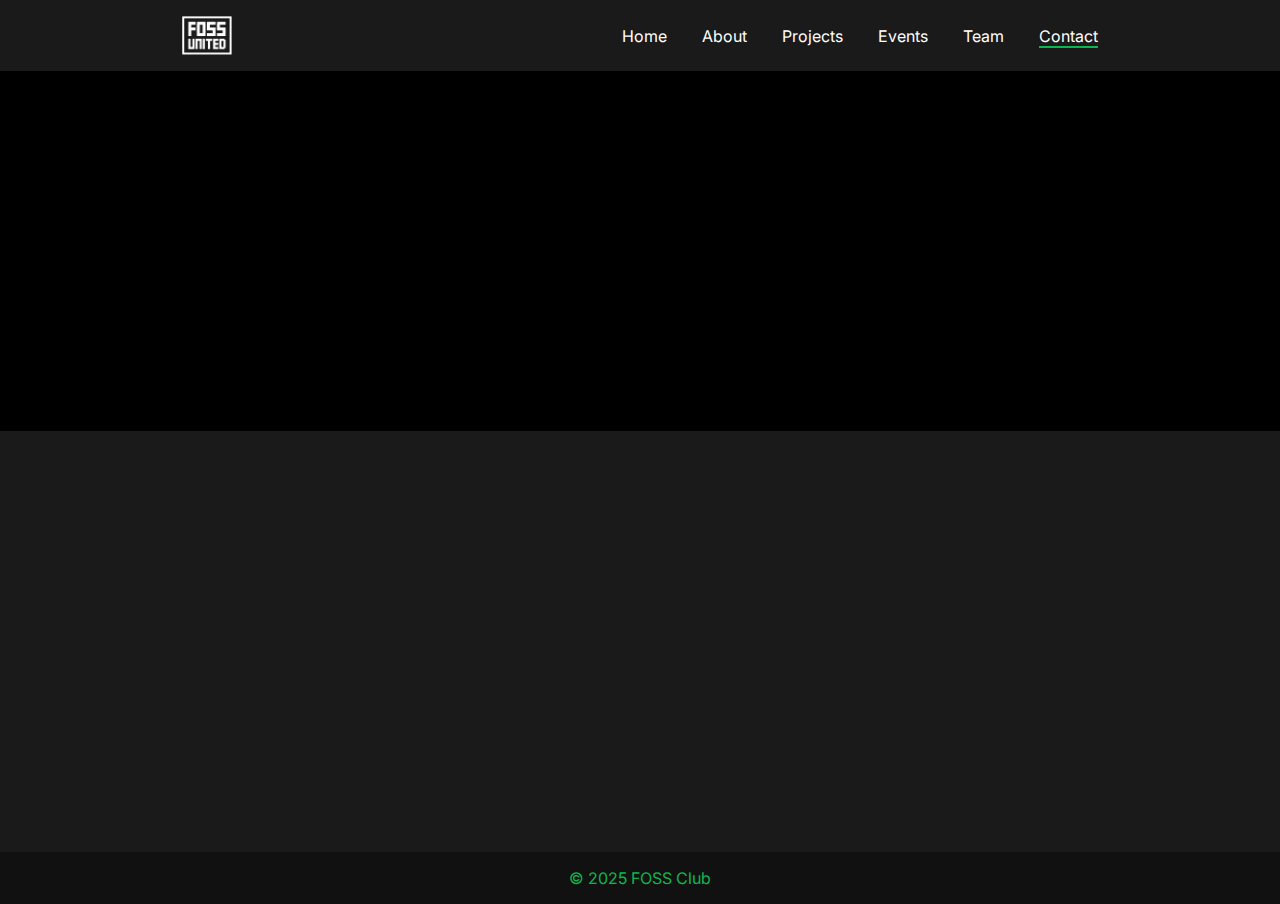
<file: contact.html>
<!DOCTYPE html>
<html lang="en">
<head>
<meta charset="UTF-8">
<meta name="viewport" content="width=device-width, initial-scale=1.0">
<title>Contact | FOSS Club</title>
<link rel="preconnect" href="https://fonts.googleapis.com">
<link rel="stylesheet" href="https://fonts.googleapis.com/css2?family=Montserrat:wght@400;700&display=swap">
<link rel="stylesheet" href="css/styles.css">
<link rel="stylesheet" href="css/animations.css">
</head>
<body>
<header class="header">
  <nav class="navbar">
    <a href="index.html" class="logo">
      <img src="./assets/Images/logo_stacked.png" alt="FOSS Logo">
    </a>
    <ul class="nav-links">
      <li><a href="./index.html">Home</a></li>
      <li><a href="./about.html">About</a></li>
      <li><a href="./projects.html">Projects</a></li>
      <li><a href="./events.html">Events</a></li>
      <li><a href="./team.html">Team</a></li>
      <li><a href="./contact.html" class="active">Contact</a></li>
    </ul>
  </nav>
</header>

<section class="page-banner parallax">
  <div class="page-banner-content fade-in-up">
    <h1>Get In Touch</h1>
  </div>
</section>

<section class="page-content slide-in-right">
  <div class="contact-info">
    <p>Email: foss@example.com</p>
    <p>Address: 123 Open Road, Freedom City</p>
  </div>
  <form class="contact-form">
    <input type="text" name="name" placeholder="Your Name">
    <input type="email" name="email" placeholder="Your Email">
    <textarea name="message" rows="5" placeholder="Your Message"></textarea>
    <button type="submit" class="cta-button">Send</button>
  </form>
</section>

<footer class="footer">
  <p>© 2025 FOSS Club</p>
</footer>
<script src="js/script.js"></script>
</body>
</html>
</file>
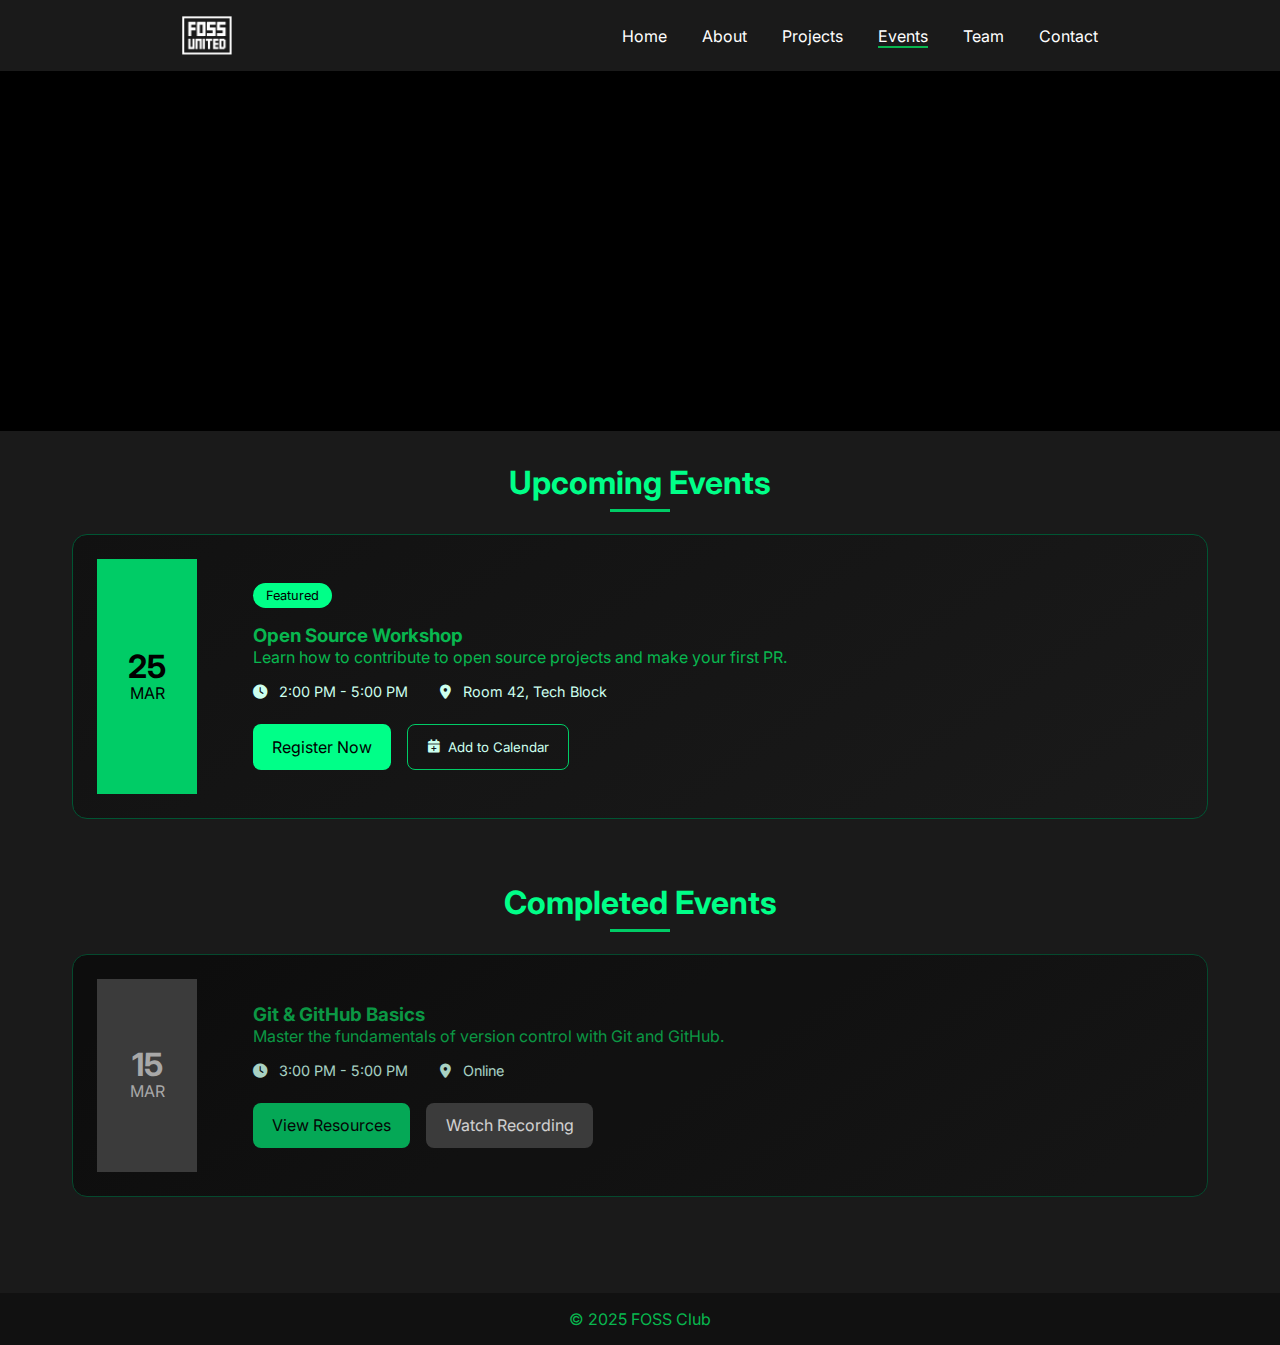
<file: events.html>
<!DOCTYPE html>
<html lang="en">
<head>
<meta charset="UTF-8">
<meta name="viewport" content="width=device-width, initial-scale=1.0">
<title>Events | FOSS Club</title>
<link rel="preconnect" href="https://fonts.googleapis.com">
<link rel="stylesheet" href="https://fonts.googleapis.com/css2?family=Montserrat:wght@400;700&display=swap">
<link rel="stylesheet" href="css/styles.css">
<link rel="stylesheet" href="css/animations.css">
<link rel="stylesheet" href="https://cdnjs.cloudflare.com/ajax/libs/font-awesome/6.0.0/css/all.min.css">
</head>
<body>
<header class="header">
  <nav class="navbar">
    <a href="index.html" class="logo">
      <img src="./assets/Images/logo_stacked.png" alt="FOSS Logo">
    </a>
    <ul class="nav-links">
      <li><a href="index.html">Home</a></li>
      <li><a href="about.html">About</a></li>
      <li><a href="projects.html">Projects</a></li>
      <li><a href="events.html" class="active">Events</a></li>
      <li><a href="team.html">Team</a></li>
      <li><a href="contact.html">Contact</a></li>
    </ul>
  </nav>
</header>

<section class="page-banner parallax">
  <div class="page-banner-content fade-in-up">
    <h1 class="glitch-text" data-text="Events">Events</h1>
    <p>Join us in our upcoming events and workshops</p>
  </div>
</section>

<div class="events-container">
  <div class="events-section upcoming">
    <h2 class="section-title">Upcoming Events</h2>
    <div class="event-card">
      <div class="event-date">
        <span class="date">25</span>
        <span class="month">MAR</span>
      </div>
      <div class="event-content">
        <div class="event-tag">Featured</div>
        <h3>Open Source Workshop</h3>
        <p>Learn how to contribute to open source projects and make your first PR.</p>
        <div class="event-meta">
          <span><i class="fas fa-clock"></i> 2:00 PM - 5:00 PM</span>
          <span><i class="fas fa-map-marker-alt"></i> Room 42, Tech Block</span>
        </div>
        <div class="event-actions">
          <a href="#" class="register-btn">Register Now</a>
          <button class="add-calendar-btn">
            <i class="fas fa-calendar-plus"></i>
            Add to Calendar
          </button>
        </div>
      </div>
    </div>
  </div>

  <div class="events-section completed">
    <h2 class="section-title">Completed Events</h2>
    <div class="event-card completed">
      <div class="event-date past">
        <span class="date">15</span>
        <span class="month">MAR</span>
      </div>
      <div class="event-content">
        <h3>Git & GitHub Basics</h3>
        <p>Master the fundamentals of version control with Git and GitHub.</p>
        <div class="event-meta">
          <span><i class="fas fa-clock"></i> 3:00 PM - 5:00 PM</span>
          <span><i class="fas fa-map-marker-alt"></i> Online</span>
        </div>
        <div class="event-actions">
          <a href="#" class="resources-btn">View Resources</a>
          <a href="#" class="recording-btn">Watch Recording</a>
        </div>
      </div>
    </div>
  </div>
</div>

<footer class="footer">
  <p>© 2025 FOSS Club</p>
</footer>
<script src="js/script.js"></script>
</body>
</html>
</file>
<file: css/styles.css>
@import url('https://fonts.googleapis.com/css2?family=Inter:wght@400;500;700&display=swap');

* {
  margin: 0;
  padding: 0;
  box-sizing: border-box;
  font-family: 'Inter',sans-serif;
}
body {
    
  background-color: #1a1a1a;
  color: #08B74F;
  overflow-x: hidden;
}
.header {
  background-color: #1a1a1a;
  position: sticky;
  top: 0;
  z-index: 999;
}
.navbar {
  display: flex;
  align-items: center;
  justify-content: space-between;
  padding: 1rem 2rem;
}
.logo {
  display: flex;
  align-items: center;
  text-decoration: none;
  margin-left: 150px;
  color: #fff;
}
.logo img {
  width: 50px;
  margin-right: 0.5rem;
}
.nav-links {
  list-style: none;
  display: flex;
  margin-right: 150px;
}
.nav-links li {
  margin-left: 35px;
}
.nav-links li a {
  text-decoration: none;
  color: #fff;
  position: relative;
}
.nav-links li a::after {
  content: "";
  position: absolute;
  bottom: -2px;
  left: 0;
  width: 0%;
  height: 2px;
  background: #08B74F;
  transition: width 0.3s ease;
}
.nav-links li a:hover::after,
.nav-links li a.active::after {
  width: 100%;
}
.hero {
  position: relative;
  min-height: 100vh;
  background: linear-gradient(rgba(0,0,0,0.7), rgba(0,0,0,0.7)),
              url('../assets/hero-bg.jpg');
  background-size: cover;
  background-position: center;
  display: flex;
  flex-direction: column;
  justify-content: center;
  align-items: center;
  text-align: center;
  padding: 2rem;
}
.hero-content h1 {
  font-size: 3rem;
  margin-bottom: 1rem;
}
.hero-content p {
  font-size: 1.2rem;
  margin-bottom: 2rem;
  color: #ccc;
}
.cta-button {
  display: inline-block;
  background: #08B74F;
  color: #fff;
  padding: 0.8rem 1.5rem;
  text-decoration: none;
  font-weight: 700;
  border: none;
  cursor: pointer;
}
.section {
  padding: 3rem 2rem;
  max-width: 1200px;
  margin: 0 auto;
  text-align: center;
}
.features {
  display: flex;
  flex-wrap: wrap;
  gap: 2rem;
  padding: 3rem 2rem;
  max-width: 1200px;
  margin: 0 auto;
  justify-content: center;
  text-align: center;
}
.feature-box {
  flex: 1 1 250px;
  max-width: 300px;
  background-color: #111;
  padding: 2rem;
}
.feature-box h3 {
  margin-bottom: 1rem;
}
.parallax {
  background-attachment: fixed;
  background-size: cover;
  background-position: center;
  min-height: 40vh;
  display: flex;
  align-items: center;
  justify-content: center;
}
.footer {
  background-color: #111;
  text-align: center;
  padding: 1rem;
}
.page-banner {
  height: 40vh;
  background-color: #000;
  background-size: cover;
  background-position: center;
  display: flex;
  align-items: center;
  justify-content: center;
}
.page-banner-content h1 {
  font-size: 2.5rem;
}
.page-content {
  max-width: 800px;
  margin: 2rem auto;
  padding: 0 2rem;
}
.page-content h2 {
  margin-bottom: 1rem;
}
.event-card {
  background-color: #222;
  padding: 1.5rem;
  margin-bottom: 2rem;
}
.contact-info p {
  margin-bottom: 1rem;
}
.contact-form {
  display: flex;
  flex-direction: column;
  max-width: 400px;
}
.contact-form input,
.contact-form textarea {
  background-color: #222;
  border: 1px solid #fff;
  color: #fff;
  margin-bottom: 1rem;
  padding: 0.8rem;
}
.contact-form button {
  background: #08B74F;
  color: #fff;
  padding: 0.8rem;
  border: none;
  cursor: pointer;
  font-weight: 700;
}
.scale-on-hover {
  transition: transform 0.3s ease;
}
.scale-on-hover:hover {
  transform: scale(1.05);
}
/* TEAM PAGE */
.team-container {
    padding: 2rem;
    max-width: 1400px;
    margin: 0 auto;
}

.team-section {
    margin-bottom: 4rem;
    padding: 7rem;
    background: linear-gradient(145deg, #111, #1a1a1a);
    border-radius: 20px;
    border: 1px solid rgba(0, 204, 102, 0.1);
}

.team-section.leadership {
    text-align: center;
    border-color: var(--accent-green);
}

.team-section.heads {
    border-color: var(--primary-green);
}

.team-card {
    background: rgba(26, 26, 26, 0.8);
    border: 1px solid var(--dark-green);
    border-radius: 15px;
    overflow: hidden;
    transition: all 0.3s ease;
    cursor: pointer;
}

.team-card.leader {
    max-width: 400px;
    margin: 0 auto;
    border: 2px solid var(--accent-green);
    transform: scale(1.05);
}

.leader-badge {
    background: var(--accent-green);
    color: #000;
    padding: 0.5rem 1rem;
    border-radius: 20px;
    font-weight: bold;
    margin-bottom: 1rem;
    display: inline-block;
}

.department-badge {
    position: absolute;
    top: 1rem;
    right: 1rem;
    padding: 0.3rem 0.8rem;
    border-radius: 15px;
    font-size: 0.8rem;
    font-weight: bold;
    z-index: 1;
}

.department-badge.technical { background: #00cc66; }
.department-badge.documentation { background: #ff9900; }
.department-badge.pr { background: #ff3366; }
.department-badge.media { background: #3366ff; }

.heads-grid {
    display: grid;
    grid-template-columns: repeat(auto-fit, minmax(250px, 1fr));
    gap: 2rem;
}

.team-grid {
    display: grid;
    grid-template-columns: repeat(auto-fit, minmax(250px, 1fr));
    gap: 2rem;
}

.member-image {
    position: relative;
    width: 100%;
    padding-top: 100%;
    overflow: hidden;
}

.member-image img {
    position: absolute;
    top: 0;
    left: 0;
    width: 100%;
    height: 100%;
    object-fit: cover;
    transition: transform 0.3s ease;
}

.team-card:hover .member-image img {
    transform: scale(1.1);
}

.member-info {
    padding: 1.5rem;
    text-align: center;
}

.member-info h3 {
    color: var(--light-green);
    font-size: 1.2rem;
    margin-bottom: 0.5rem;
}

.member-role {
    color: var(--primary-green);
    font-size: 0.9rem;
    margin: 0.5rem 0;
    text-transform: uppercase;
}

.social-links {
    display: flex;
    justify-content: center;
    gap: 1rem;
    margin-top: 1rem;
}

.social-link {
    color: var(--light-green);
    font-size: 1.2rem;
    transition: all 0.3s ease;
    padding: 0.5rem;
    border-radius: 50%;
    background: rgba(0, 0, 0, 0.2);
}

.social-link:hover {
    color: var(--accent-green);
    transform: translateY(-3px);
    background: rgba(0, 204, 102, 0.1);
}

.section-title {
    color: var(--accent-green);
    text-align: center;
    margin-bottom: 2rem;
    font-size: 2rem;
    position: relative;
}

.section-title::after {
    content: '';
    position: absolute;
    bottom: -10px;
    left: 50%;
    transform: translateX(-50%);
    width: 60px;
    height: 3px;
    background: var(--primary-green);
}

.department {
    margin-bottom: 3rem;
}

@media (max-width: 768px) {
    .team-card.leader {
        transform: none;
    }
    
    .heads-grid {
        grid-template-columns: repeat(auto-fit, minmax(200px, 1fr));
    }
}

.join-team-section {
    text-align: center;
    padding: 4rem 2rem;
    background: linear-gradient(rgba(0,0,0,0.8), rgba(0,0,0,0.8)),
                url('../assets/join-team-bg.jpg');
    background-size: cover;
    background-position: center;
    background-attachment: fixed;
}

.join-team-section h2 {
    font-size: 2.5rem;
    margin-bottom: 1rem;
    color: var(--accent-green);
}

.join-team-section p {
    margin-bottom: 2rem;
    color: var(--light-green);
}

/* Project Cards Styling */
.projects-grid {
    display: grid;
    grid-template-columns: repeat(auto-fit, minmax(300px, 1fr));
    gap: 2rem;
    padding: 2rem;
}

.project-card {
    background: #1a1a1a;
    border-radius: 10px;
    overflow: hidden;
    transition: all 0.3s ease;
    cursor: pointer;
    position: relative;
}

.project-card:hover {
    transform: translateY(-5px);
    box-shadow: 0 5px 15px rgba(0,0,0,0.3);
}

.project-card-preview {
    padding: 1rem;
}

.project-card-preview img {
    width: 100%;
    height: 200px;
    object-fit: cover;
    border-radius: 5px;
}

.tech-stack {
    display: flex;
    flex-wrap: wrap;
    gap: 0.5rem;
    margin-top: 1rem;
}

.tech-tag {
    background: linear-gradient(90deg, #00cc66, #00aadd);
    padding: 0.3rem 0.8rem;
    border-radius: 15px;
    font-size: 0.8rem;
}

.project-card-expanded {
    max-height: 0;
    overflow: hidden;
    transition: max-height 0.3s ease;
}

.project-card.expanded .project-card-expanded {
    max-height: 1000px;
    padding: 1rem;
}

.project-details {
    margin-bottom: 1rem;
}

.project-meta {
    display: flex;
    justify-content: space-between;
    margin: 1rem 0;
    font-size: 0.9rem;
    color: #888;
}

.project-links {
    display: flex;
    gap: 1rem;
    margin-top: 1rem;
}

.project-links a {
    padding: 0.5rem 1rem;
    border-radius: 5px;
    text-decoration: none;
    font-weight: bold;
    transition: all 0.3s ease;
}

.github-link {
    background: #333;
    color: #fff;
}

.demo-link {
    background: linear-gradient(90deg, #00cc66, #00aadd);
    color: #fff;
}

.project-gallery {
    display: grid;
    grid-template-columns: repeat(auto-fit, minmax(150px, 1fr));
    gap: 1rem;
    margin-top: 1rem;
}

.gallery-img {
    width: 100%;
    height: 150px;
    object-fit: cover;
    border-radius: 5px;
    cursor: zoom-in;
}

/* Responsive adjustments */
@media (max-width: 768px) {
    .projects-grid {
        grid-template-columns: 1fr;
    }
    
    .project-meta {
        flex-direction: column;
        gap: 0.5rem;
    }
}

/* Add these new styles */

:root {
    --primary-green: #00cc66;
    --secondary-green: #00aa55;
    --accent-green: #00ff88;
    --dark-green: #005533;
    --light-green: #ccffee;
}

/* Event Cards */
.events-grid {
    display: grid;
    grid-template-columns: repeat(auto-fit, minmax(300px, 1fr));
    gap: 2rem;
    padding: 2rem;
}

.event-card {
    background: linear-gradient(145deg, #111, #1a1a1a);
    border: 1px solid var(--dark-green);
    border-radius: 15px;
    overflow: hidden;
    transition: all 0.3s ease;
    position: relative;
}

.event-card:hover {
    transform: translateY(-5px);
    box-shadow: 0 10px 20px rgba(0, 204, 102, 0.2);
}

.event-header {
    background: linear-gradient(90deg, var(--primary-green), var(--secondary-green));
    padding: 1.5rem;
    color: #fff;
}

.event-type-badge {
    position: absolute;
    top: 1rem;
    right: 1rem;
    background: rgba(0, 0, 0, 0.3);
    padding: 0.3rem 0.8rem;
    border-radius: 20px;
    font-size: 0.8rem;
    text-transform: uppercase;
}

.event-preview {
    padding: 1.5rem;
}

.capacity-meter {
    background: #222;
    height: 6px;
    border-radius: 3px;
    margin-top: 1rem;
    position: relative;
}

.capacity-fill {
    background: linear-gradient(90deg, var(--primary-green), var(--accent-green));
    height: 100%;
    border-radius: 3px;
    transition: width 0.3s ease;
}

.event-expanded {
    max-height: 0;
    overflow: hidden;
    transition: max-height 0.3s ease;
}

.event-card.expanded .event-expanded {
    max-height: 500px;
    padding: 1.5rem;
}

.topics-tags {
    display: flex;
    flex-wrap: wrap;
    gap: 0.5rem;
    margin-top: 0.5rem;
}

.topic-tag {
    background: var(--dark-green);
    color: var(--light-green);
    padding: 0.3rem 0.8rem;
    border-radius: 15px;
    font-size: 0.8rem;
}

.register-button {
    display: inline-block;
    background: linear-gradient(90deg, var(--primary-green), var(--secondary-green));
    color: #fff;
    padding: 0.8rem 1.5rem;
    border-radius: 25px;
    text-decoration: none;
    font-weight: bold;
    margin-top: 1rem;
    transition: transform 0.3s ease;
}

.register-button:hover {
    transform: scale(1.05);
}

/* Filter styles */
.filter-container {
    display: flex;
    gap: 1rem;
    margin-bottom: 2rem;
    flex-wrap: wrap;
    justify-content: center;
}

.filter-btn {
    background: #222;
    border: 1px solid var(--dark-green);
    color: #fff;
    padding: 0.5rem 1rem;
    border-radius: 20px;
    cursor: pointer;
    transition: all 0.3s ease;
}

.filter-btn.active {
    background: var(--primary-green);
    color: #000;
}

/* Search container */
.search-container {
    max-width: 500px;
    margin: 0 auto 2rem;
}

.search-container input {
    width: 100%;
    padding: 1rem;
    border: 1px solid var(--dark-green);
    border-radius: 25px;
    background: #222;
    color: #fff;
}

/* Update existing project cards with new color scheme */
.project-card {
    border: 1px solid var(--dark-green);
}

.tech-tag {
    background: var(--dark-green);
    color: var(--light-green);
}

.demo-link {
    background: linear-gradient(90deg, var(--primary-green), var(--secondary-green));
}

/* Hero Section Enhancements */
.glitch-text {
    position: relative;
    font-size: 4rem;
    font-weight: bold;
    text-shadow: 0 0 10px var(--accent-green);
}

.glitch-text::before,
.glitch-text::after {
    content: attr(data-text);
    position: absolute;
    top: 0;
    left: 0;
    width: 100%;
    height: 100%;
}

.glitch-text::before {
    left: 2px;
    text-shadow: -2px 0 var(--primary-green);
    animation: glitch-1 2s infinite linear alternate-reverse;
}

.glitch-text::after {
    left: -2px;
    text-shadow: 2px 0 var(--secondary-green);
    animation: glitch-2 3s infinite linear alternate-reverse;
}

.typewriter-text {
    font-size: 1.5rem;
    border-right: 2px solid var(--accent-green);
    white-space: nowrap;
    overflow: hidden;
    animation: typing 3.5s steps(40, end),
               blink-caret 0.75s step-end infinite;
}

.hero-stats {
    display: flex;
    gap: 3rem;
    margin-top: 3rem;
}

.stat-item {
    text-align: center;
}

.stat-number {
    font-size: 2.5rem;
    font-weight: bold;
    color: var(--accent-green);
}

.stat-label {
    font-size: 1rem;
    color: var(--light-green);
}

/* Featured Section */
.featured-section {
    padding: 4rem 2rem;
    background: linear-gradient(145deg, #111, #1a1a1a);
}

.featured-grid {
    display: grid;
    grid-template-columns: repeat(auto-fit, minmax(300px, 1fr));
    gap: 2rem;
    margin-top: 2rem;
}

/* Timeline Section */
.timeline-section {
    padding: 4rem 2rem;
    position: relative;
}

.timeline {
    position: relative;
    max-width: 1200px;
    margin: 2rem auto;
}

.timeline::before {
    content: '';
    position: absolute;
    left: 50%;
    width: 2px;
    height: 100%;
    background: var(--primary-green);
}

/* Tech Stack Cloud */
.tech-cloud {
    display: flex;
    flex-wrap: wrap;
    justify-content: center;
    gap: 2rem;
    padding: 2rem;
}

.tech-icon {
    font-size: 3rem;
    color: var(--light-green);
    transition: all 0.3s ease;
}

.tech-icon:hover {
    color: var(--accent-green);
    transform: scale(1.2);
}

/* Community Section */
.community-grid {
    display: grid;
    grid-template-columns: repeat(auto-fit, minmax(250px, 1fr));
    gap: 2rem;
    padding: 4rem 2rem;
}

.community-card {
    background: linear-gradient(145deg, #111, #1a1a1a);
    padding: 2rem;
    border-radius: 15px;
    text-align: center;
    border: 1px solid var(--dark-green);
    transition: all 0.3s ease;
}

.community-card:hover {
    transform: translateY(-10px);
    box-shadow: 0 10px 20px rgba(0, 204, 102, 0.2);
}

.community-card i {
    font-size: 3rem;
    color: var(--accent-green);
    margin-bottom: 1rem;
}

/* Animations */
@keyframes glitch-1 {
    0% { clip-path: inset(20% 0 30% 0); }
    100% { clip-path: inset(10% 0 85% 0); }
}

@keyframes glitch-2 {
    0% { clip-path: inset(80% 0 5% 0); }
    100% { clip-path: inset(40% 0 43% 0); }
}

@keyframes typing {
    from { width: 0 }
    to { width: 100% }
}

@keyframes blink-caret {
    from, to { border-color: transparent }
    50% { border-color: var(--accent-green) }
}

/* Featured Cards */
.feature-card {
    background: linear-gradient(145deg, #111, #1a1a1a);
    border: 1px solid var(--dark-green);
    border-radius: 15px;
    padding: 2rem;
    text-align: center;
    transition: all 0.3s ease;
}

.feature-card:hover {
    transform: translateY(-10px);
    box-shadow: 0 10px 20px rgba(0, 204, 102, 0.2);
}

.feature-icon {
    font-size: 2.5rem;
    color: var(--accent-green);
    margin-bottom: 1rem;
}

.feature-card h3 {
    color: var(--light-green);
    margin-bottom: 0.5rem;
}

.feature-card p {
    color: #ccc;
    margin-bottom: 1rem;
}

.learn-more {
    display: inline-block;
    color: var(--accent-green);
    text-decoration: none;
    font-weight: bold;
    margin-top: 1rem;
    transition: all 0.3s ease;
}

.learn-more:hover {
    color: var(--primary-green);
    transform: translateX(5px);
}

/* Impact Section */
.impact-section {
    padding: 4rem 2rem;
    background: linear-gradient(rgba(0,0,0,0.8), rgba(0,0,0,0.8)),
                url('../assets/impact-bg.jpg');
    background-size: cover;
    background-position: center;
    background-attachment: fixed;
}

.impact-section h2 {
    text-align: center;
    margin-bottom: 3rem;
    color: var(--accent-green);
}

.impact-grid {
    display: grid;
    grid-template-columns: repeat(auto-fit, minmax(250px, 1fr));
    gap: 2rem;
    max-width: 1200px;
    margin: 0 auto;
}

.impact-card {
    text-align: center;
    padding: 2rem;
    background: rgba(0, 0, 0, 0.5);
    border: 1px solid var(--dark-green);
    border-radius: 15px;
    backdrop-filter: blur(10px);
}

.impact-card i {
    font-size: 3rem;
    color: var(--accent-green);
    margin-bottom: 1rem;
}

.impact-card h3 {
    color: var(--light-green);
    margin-bottom: 1rem;
}

.impact-card p {
    color: #ccc;
}

/* Team Section Styles */
.leader-section {
    text-align: center;
    margin-bottom: 4rem;
}

.leader-card {
    max-width: 400px;
    margin: 0 auto;
    background: linear-gradient(145deg, #111, #1a1a1a);
    border: 2px solid var(--accent-green);
    border-radius: 20px;
    overflow: hidden;
    transform: scale(1.1);
}

.heads-section {
    margin-bottom: 4rem;
}

.heads-grid {
    display: grid;
    grid-template-columns: repeat(auto-fit, minmax(250px, 1fr));
    gap: 2rem;
    margin-top: 2rem;
}

.head-card {
    background: linear-gradient(145deg, #111, #1a1a1a);
    border: 1px solid var(--primary-green);
    border-radius: 15px;
    overflow: hidden;
    transition: all 0.3s ease;
}

.head-card:hover {
    transform: translateY(-5px);
    box-shadow: 0 10px 20px rgba(0, 204, 102, 0.2);
}

.department-section {
    margin-bottom: 4rem;
}

.department-section h2 {
    color: var(--accent-green);
    text-align: center;
    margin-bottom: 2rem;
    position: relative;
}

.department-section h2::after {
    content: '';
    position: absolute;
    bottom: -10px;
    left: 50%;
    transform: translateX(-50%);
    width: 50px;
    height: 3px;
    background: var(--primary-green);
}

.members-grid {
    display: grid;
    grid-template-columns: repeat(auto-fill, minmax(200px, 1fr));
    gap: 2rem;
}

.member-card {
    background: #1a1a1a;
    border-radius: 10px;
    overflow: hidden;
    transition: all 0.3s ease;
}

.member-card:hover {
    transform: translateY(-5px);
    box-shadow: 0 5px 15px rgba(0, 204, 102, 0.1);
}

/* Update existing member-image styles */
.member-image {
    position: relative;
    width: 100%;
    padding-top: 100%;
    overflow: hidden;
    background: #111;
}

.member-image img {
    position: absolute;
    top: 0;
    left: 0;
    width: 100%;
    height: 100%;
    object-fit: cover;
    transition: transform 0.3s ease;
}

.member-card:hover .member-image img {
    transform: scale(1.1);
}

/* Project Page Specific Styles */
.project-categories {
    padding: 2rem;
    background: linear-gradient(145deg, #111, #1a1a1a);
}

.category-tabs {
    display: flex;
    justify-content: center;
    gap: 1rem;
    flex-wrap: wrap;
}

.category-tab {
    background: transparent;
    border: 1px solid var(--primary-green);
    color: var(--light-green);
    padding: 0.8rem 1.5rem;
    border-radius: 25px;
    cursor: pointer;
    transition: all 0.3s ease;
}

.category-tab.active,
.category-tab:hover {
    background: var(--primary-green);
    color: #000;
}

.project-showcase {
    padding: 3rem 2rem;
    max-width: 1200px;
    margin: 0 auto;
}

.project-card.featured {
    display: grid;
    grid-template-columns: 1.5fr 1fr;
    gap: 2rem;
    background: linear-gradient(145deg, #111, #1a1a1a);
    border: 1px solid var(--accent-green);
    border-radius: 20px;
    overflow: hidden;
    margin-bottom: 3rem;
}

.project-header {
    position: relative;
    overflow: hidden;
}

.project-header img {
    width: 100%;
    height: 100%;
    object-fit: cover;
    transition: transform 0.3s ease;
}

.project-card:hover .project-header img {
    transform: scale(1.1);
}

.project-badge {
    position: absolute;
    top: 1rem;
    right: 1rem;
    background: var(--accent-green);
    color: #000;
    padding: 0.5rem 1rem;
    border-radius: 15px;
    font-weight: bold;
}

.project-content {
    padding: 2rem;
}

.project-meta {
    display: flex;
    gap: 1.5rem;
    margin: 1rem 0;
    color: var(--light-green);
    font-size: 0.9rem;
}

.project-meta i {
    margin-right: 0.5rem;
}

.project-links {
    display: flex;
    gap: 1rem;
    margin-top: 1.5rem;
}

.github-link, .demo-link {
    display: flex;
    align-items: center;
    gap: 0.5rem;
    padding: 0.8rem 1.2rem;
    border-radius: 8px;
    text-decoration: none;
    transition: all 0.3s ease;
}

.github-link {
    background: #333;
    color: #fff;
}

.demo-link {
    background: var(--primary-green);
    color: #000;
}

.github-link:hover, .demo-link:hover {
    transform: translateY(-3px);
    box-shadow: 0 5px 15px rgba(0, 204, 102, 0.2);
}

.get-involved {
    padding: 4rem 2rem;
    background: linear-gradient(rgba(0,0,0,0.8), rgba(0,0,0,0.8)),
                url('../assets/contribute-bg.jpg');
    background-size: cover;
    background-position: center;
    text-align: center;
}

.involvement-steps {
    display: flex;
    justify-content: center;
    gap: 3rem;
    margin: 3rem 0;
    flex-wrap: wrap;
}

.step {
    flex: 1;
    min-width: 200px;
    max-width: 300px;
    padding: 2rem;
    background: rgba(0, 0, 0, 0.5);
    border: 1px solid var(--dark-green);
    border-radius: 15px;
    backdrop-filter: blur(10px);
}

.step i {
    font-size: 2.5rem;
    color: var(--accent-green);
    margin-bottom: 1rem;
}

.step h3 {
    color: var(--light-green);
    margin-bottom: 0.5rem;
}

@media (max-width: 768px) {
    .project-card.featured {
        grid-template-columns: 1fr;
    }
    
    .project-header img {
        height: 300px;
    }
}

/* Project Page Styles */
.projects-container {
    padding: 2rem;
    max-width: 1400px;
    margin: 0 auto;
}

.project-card {
    background: linear-gradient(145deg, #111, #1a1a1a);
    border: 1px solid var(--dark-green);
    border-radius: 15px;
    overflow: hidden;
    margin-bottom: 2rem;
    cursor: pointer;
    transition: all 0.3s ease;
}

.project-card:hover {
    transform: translateY(-10px);
    box-shadow: 0 10px 20px rgba(0, 204, 102, 0.2);
}

.project-card.featured {
    display: grid;
    grid-template-columns: 1.5fr 1fr;
    gap: 2rem;
    border: 2px solid var(--accent-green);
}

.project-header {
    position: relative;
    overflow: hidden;
}

.project-header img {
    width: 100%;
    height: 100%;
    object-fit: cover;
    transition: transform 0.3s ease;
}

.project-card:hover .project-header img {
    transform: scale(1.1);
}

.project-badge {
    position: absolute;
    top: 1rem;
    right: 1rem;
    background: var(--accent-green);
    color: #000;
    padding: 0.5rem 1rem;
    border-radius: 15px;
    font-weight: bold;
}

.project-content {
    padding: 2rem;
}

.project-content h3 {
    color: var(--light-green);
    font-size: 1.5rem;
    margin-bottom: 1rem;
}

.tech-stack {
    display: flex;
    flex-wrap: wrap;
    gap: 0.5rem;
    margin: 1rem 0;
}

.tech-tag {
    background: var(--dark-green);
    color: var(--light-green);
    padding: 0.3rem 0.8rem;
    border-radius: 15px;
    font-size: 0.8rem;
}

.project-meta {
    display: flex;
    gap: 1.5rem;
    margin: 1rem 0;
    color: var(--light-green);
    font-size: 0.9rem;
}

.project-meta i {
    margin-right: 0.5rem;
}

.project-links {
    display: flex;
    gap: 1rem;
    margin-top: 1.5rem;
}

.github-link, .demo-link {
    display: inline-flex;
    align-items: center;
    gap: 0.5rem;
    padding: 0.8rem 1.2rem;
    border-radius: 8px;
    text-decoration: none;
    transition: all 0.3s ease;
    z-index: 1;
}

.github-link {
    background: #333;
    color: #fff;
}

.demo-link {
    background: var(--primary-green);
    color: #000;
}

.github-link:hover, .demo-link:hover {
    transform: translateY(-3px);
    box-shadow: 0 5px 15px rgba(0, 204, 102, 0.2);
}

.projects-grid {
    display: grid;
    grid-template-columns: repeat(auto-fit, minmax(300px, 1fr));
    gap: 2rem;
    margin-top: 2rem;
}

@media (max-width: 768px) {
    .project-card.featured {
        grid-template-columns: 1fr;
    }
    
    .project-header img {
        height: 300px;
    }
}

.skill-tags {
    display: flex;
    flex-wrap: wrap;
    gap: 0.5rem;
    justify-content: center;
    margin: 0.5rem 0;
}

.skill-tag {
    background: rgba(0, 204, 102, 0.1);
    color: var(--light-green);
    padding: 0.3rem 0.8rem;
    border-radius: 15px;
    font-size: 15px;
    border: 1px solid var(--dark-green);
}

/* Department specific tag colors */
.technical .skill-tag { border-color: #00cc66; }
.documentation .skill-tag { border-color: #ff9900; }
.pr .skill-tag { border-color: #ff3366; }
.media .skill-tag { border-color: #3366ff; }

/* Update team member cards to be smaller than heads */
.team-card.member {
    transform: scale(0.9);
    background: rgba(26, 26, 26, 0.6);
}

.team-card.member .member-image {
    padding-top: 80%; /* Make image slightly smaller */
}

.team-card.member .member-info {
    padding: 1rem;
}

.team-card.member h3 {
    font-size: 1.1rem;
}

.team-card.member .member-role {
    font-size: 0.8rem;
}

/* Adjust grid for members */
.team-grid.members {
    grid-template-columns: repeat(auto-fit, minmax(180px, 1fr));
    gap: 1rem;
}

/* Make member cards less prominent on hover */
.team-card.member:hover {
    transform: translateY(-5px) scale(0.9);
    box-shadow: 0 5px 15px rgba(0, 204, 102, 0.1);
}

/* Events Page Styles */
.events-container {
    padding: 2rem;
    max-width: 1200px;
    margin: 0 auto;
}

.events-section {
    margin-bottom: 4rem;
}

.section-title {
    color: var(--accent-green);
    font-size: 2rem;
    margin-bottom: 2rem;
    text-align: center;
    position: relative;
}

.section-title::after {
    content: '';
    position: absolute;
    bottom: -10px;
    left: 50%;
    transform: translateX(-50%);
    width: 60px;
    height: 3px;
    background: var(--primary-green);
}

.event-card {
    display: flex;
    gap: 2rem;
    margin-bottom: 2rem;
    background: linear-gradient(145deg, #111, #1a1a1a);
    border-radius: 15px;
    border: 1px solid var(--dark-green);
    overflow: hidden;
}

.event-card.completed {
    opacity: 0.8;
    background: linear-gradient(145deg, #0a0a0a, #151515);
}

.event-date {
    min-width: 100px;
    padding: 1.5rem;
    background: var(--primary-green);
    color: #000;
    text-align: center;
    display: flex;
    flex-direction: column;
    justify-content: center;
}

.event-date.past {
    background: #444;
    color: #ccc;
}

.event-date .date {
    font-size: 2rem;
    font-weight: bold;
    line-height: 1;
}

.event-date .month {
    font-size: 1rem;
    text-transform: uppercase;
}

.event-content {
    padding: 1.5rem;
    flex-grow: 1;
}

.event-tag {
    display: inline-block;
    background: var(--accent-green);
    color: #000;
    padding: 0.3rem 0.8rem;
    border-radius: 15px;
    font-size: 0.8rem;
    margin-bottom: 1rem;
}

.event-meta {
    display: flex;
    gap: 2rem;
    margin: 1rem 0;
    color: var(--light-green);
    font-size: 0.9rem;
}

.event-meta i {
    margin-right: 0.5rem;
}

.event-actions {
    display: flex;
    gap: 1rem;
    margin-top: 1.5rem;
}

.register-btn,
.resources-btn,
.recording-btn,
.add-calendar-btn {
    display: inline-flex;
    align-items: center;
    gap: 0.5rem;
    padding: 0.8rem 1.2rem;
    border-radius: 8px;
    text-decoration: none;
    transition: all 0.3s ease;
    border: none;
    cursor: pointer;
    font-family: inherit;
}

.register-btn {
    background: var(--accent-green);
    color: #000;
}

.resources-btn {
    background: var(--primary-green);
    color: #000;
}

.recording-btn {
    background: #444;
    color: #fff;
}

.add-calendar-btn {
    background: transparent;
    border: 1px solid var(--primary-green);
    color: var(--light-green);
}

@media (max-width: 768px) {
    .event-card {
        flex-direction: column;
    }
    
    .event-date {
        width: 100%;
        flex-direction: row;
        justify-content: center;
        gap: 1rem;
        padding: 1rem;
    }
    
    .event-actions {
        flex-direction: column;
    }
}

/* Latest Events Section */
.latest-events {
    padding: 4rem 2rem;
    background: linear-gradient(145deg, #111, #1a1a1a);
}

.events-preview {
    display: flex;
    gap: 2rem;
    justify-content: center;
    flex-wrap: wrap;
    margin-top: 2rem;
}

.event-preview-card {
    display: flex;
    gap: 1rem;
    background: rgba(0, 0, 0, 0.3);
    border: 1px solid var(--dark-green);
    border-radius: 15px;
    padding: 1.5rem;
    max-width: 400px;
    transition: transform 0.3s ease;
}

.event-preview-card:hover {
    transform: translateY(-5px);
}

.event-link {
    display: inline-block;
    color: var(--accent-green);
    text-decoration: none;
    margin-top: 1rem;
    font-weight: bold;
}

/* Achievements Section */
.achievements {
    background: linear-gradient(rgba(0,0,0,0.8), rgba(0,0,0,0.8)),
                url('../assets/achievements-bg.jpg');
    padding: 4rem 2rem;
}

.achievements-grid {
    display: grid;
    grid-template-columns: repeat(auto-fit, minmax(250px, 1fr));
    gap: 2rem;
    margin-top: 2rem;
}

.achievement-card {
    background: rgba(0, 0, 0, 0.5);
    padding: 2rem;
    border-radius: 15px;
    text-align: center;
    border: 1px solid var(--primary-green);
}

.achievement-icon {
    font-size: 2.5rem;
    color: var(--accent-green);
    margin-bottom: 1rem;
}

/* Testimonials Section */
.testimonials {
    padding: 4rem 2rem;
    background: linear-gradient(145deg, #111, #1a1a1a);
}

.testimonials-grid {
    display: grid;
    grid-template-columns: repeat(auto-fit, minmax(300px, 1fr));
    gap: 2rem;
    margin-top: 2rem;
}

.testimonial-card {
    background: rgba(0, 0, 0, 0.3);
    border-radius: 15px;
    padding: 2rem;
    border: 1px solid var(--dark-green);
}

.testimonial-content {
    font-style: italic;
    margin-bottom: 1.5rem;
}

.testimonial-author {
    display: flex;
    align-items: center;
    gap: 1rem;
}

.testimonial-author img {
    width: 50px;
    height: 50px;
    border-radius: 50%;
    object-fit: cover;
}

/* Newsletter Section */
.newsletter {
    padding: 4rem 2rem;
    background: linear-gradient(rgba(0,0,0,0.8), rgba(0,0,0,0.8)),
                url('../assets/newsletter-bg.jpg');
    text-align: center;
}

.newsletter-form {
    display: flex;
    gap: 1rem;
    max-width: 500px;
    margin: 2rem auto 0;
}

.newsletter-form input {
    flex: 1;
    padding: 0.8rem 1.2rem;
    border: none;
    border-radius: 5px;
    background: rgba(255, 255, 255, 0.1);
    color: #fff;
}

@media (max-width: 768px) {
    .newsletter-form {
        flex-direction: column;
    }
    
    .events-preview {
        flex-direction: column;
    }
    
    .achievement-card {
        padding: 1.5rem;
    }
}

/* About Page Specific Styles */
.mission-section {
    padding: 4rem 2rem;
    background: linear-gradient(145deg, #111, #1a1a1a);
}

.mission-content {
    display: grid;
    grid-template-columns: 1fr 1fr;
    gap: 3rem;
    align-items: center;
}

.mission-text {
    font-size: 1.1rem;
    line-height: 1.6;
}

.mission-stats {
    display: flex;
    gap: 2rem;
    margin-top: 2rem;
}

.mission-stats .stat {
    text-align: center;
}

.mission-stats .stat i {
    font-size: 2rem;
    color: var(--accent-green);
    margin-bottom: 0.5rem;
}

.mission-stats .stat span {
    font-size: 1.5rem;
    font-weight: bold;
    color: var(--light-green);
}

.mission-image img {
    width: 100%;
    border-radius: 15px;
    box-shadow: 0 10px 20px rgba(0, 204, 102, 0.2);
}

.timeline {
    position: relative;
    max-width: 800px;
    margin: 0 auto;
    padding: 2rem 0;
}

.timeline::before {
    content: '';
    position: absolute;
    left: 50%;
    width: 2px;
    height: 100%;
    background: var(--primary-green);
    transform: translateX(-50%);
}

.timeline-item {
    padding: 2rem 0;
    position: relative;
    width: 50%;
    transform: translateX(-100%);
}

.timeline-item:nth-child(even) {
    transform: translateX(100%);
    margin-left: 50%;
}

.timeline-content {
    background: linear-gradient(145deg, #111, #1a1a1a);
    padding: 1.5rem;
    border-radius: 15px;
    border: 1px solid var(--dark-green);
}

.tech-cloud {
    display: flex;
    flex-wrap: wrap;
    justify-content: center;
    gap: 3rem;
    padding: 2rem;
}

.tech-item {
    text-align: center;
    transition: all 0.3s ease;
}

.tech-item:hover {
    transform: translateY(-10px);
}

.tech-item i {
    font-size: 3rem;
    color: var(--accent-green);
    margin-bottom: 0.5rem;
}

.tech-item span {
    display: block;
    color: var(--light-green);
}

.community-content {
    display: grid;
    grid-template-columns: 1fr 1fr;
    gap: 3rem;
    align-items: center;
}

.community-benefits {
    display: grid;
    grid-template-columns: repeat(auto-fit, minmax(200px, 1fr));
    gap: 2rem;
}

.benefit-item {
    text-align: center;
    padding: 1.5rem;
    background: linear-gradient(145deg, #111, #1a1a1a);
    border-radius: 15px;
    border: 1px solid var(--dark-green);
}

.benefit-item i {
    font-size: 2rem;
    color: var(--accent-green);
    margin-bottom: 1rem;
}

.partners-grid {
    display: grid;
    grid-template-columns: repeat(auto-fit, minmax(200px, 1fr));
    gap: 2rem;
    margin-top: 2rem;
}

.partner-card {
    background: linear-gradient(145deg, #111, #1a1a1a);
    padding: 2rem;
    border-radius: 15px;
    text-align: center;
    border: 1px solid var(--dark-green);
    transition: all 0.3s ease;
}

.partner-card:hover {
    transform: translateY(-5px);
    box-shadow: 0 10px 20px rgba(0, 204, 102, 0.2);
}

.partner-card img {
    width: 120px;
    height: 120px;
    object-fit: contain;
    margin-bottom: 1rem;
}

@media (max-width: 768px) {
    .mission-content,
    .community-content {
        grid-template-columns: 1fr;
    }
    
    .timeline::before {
        left: 0;
    }
    
    .timeline-item {
        width: 100%;
        transform: none;
        margin-left: 2rem;
    }
    
    .timeline-item:nth-child(even) {
        transform: none;
        margin-left: 2rem;
    }
}
</file>
<file: css/animations.css>
.fade-in-up {
  opacity: 0;
  transform: translateY(30px);
  animation: fadeInUp 1s forwards;
}
@keyframes fadeInUp {
  to {
    opacity: 1;
    transform: translateY(0);
  }
}
.slide-in-left {
  opacity: 0;
  transform: translateX(-50px);
  animation: slideInLeft 1s forwards;
}
@keyframes slideInLeft {
  to {
    opacity: 1;
    transform: translateX(0);
  }
}
.slide-in-right {
  opacity: 0;
  transform: translateX(50px);
  animation: slideInRight 1s forwards;
}
@keyframes slideInRight {
  to {
    opacity: 1;
    transform: translateX(0);
  }
}
</file>
